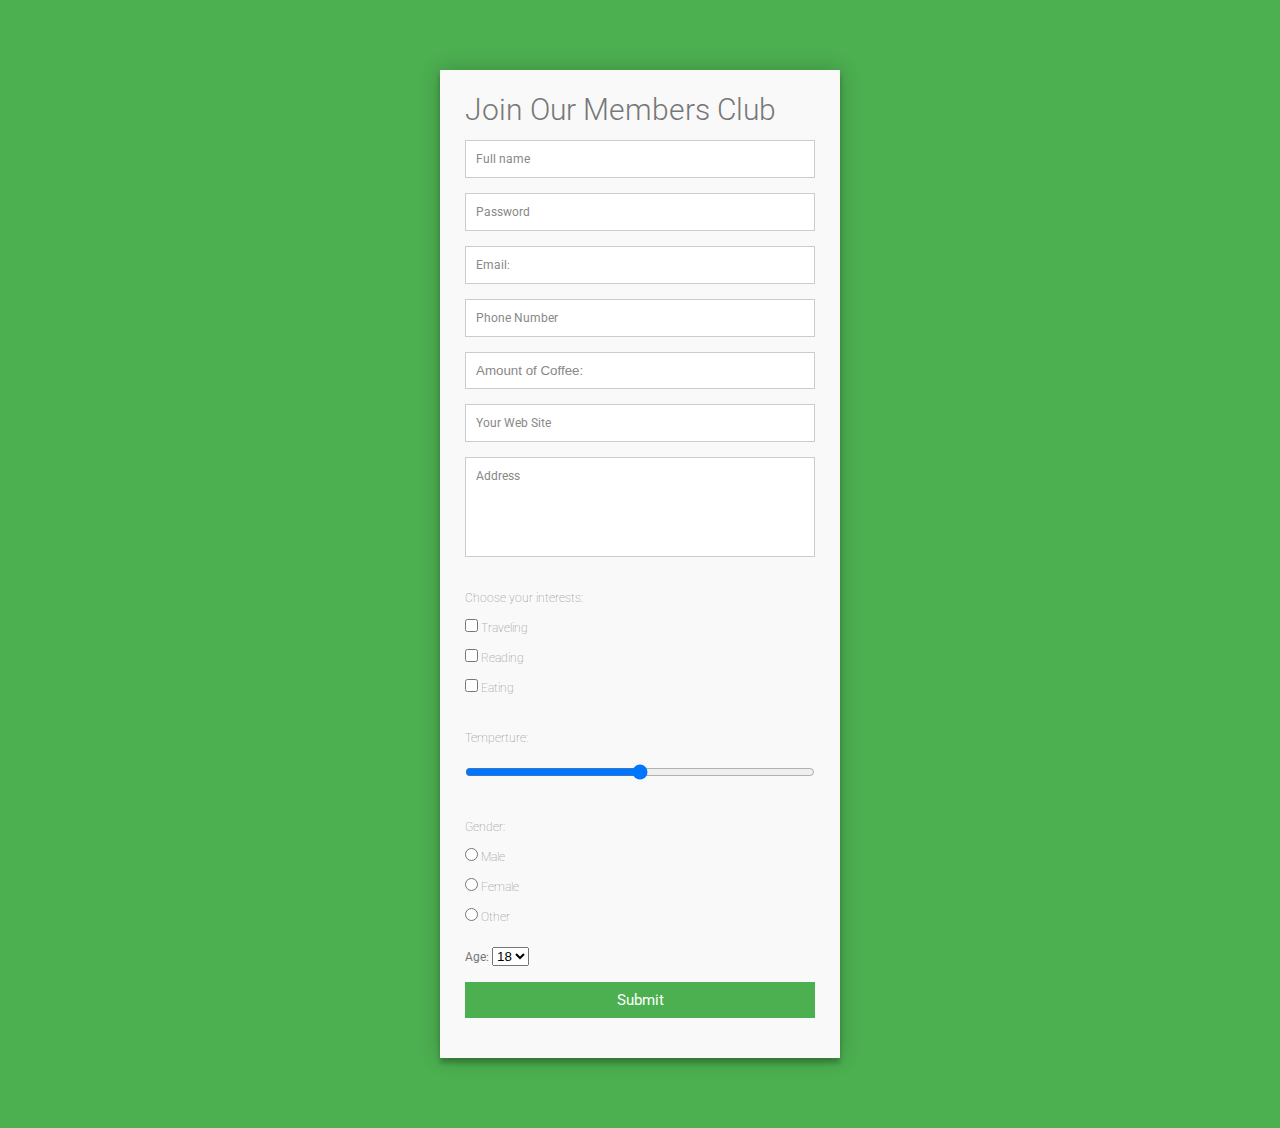
<file: index.html>
<!DOCTYPE html>
<html>

<head>
    <meta charset="UTF-8">
    <title>Harel Fogel</title>
    <script src="http://ajax.googleapis.com/ajax/libs/jquery/2.1.0/jquery.min.js"></script>
    <link href="https://cdn.jsdelivr.net/npm/bootstrap@5.0.0-beta3/dist/css/bootstrap.min.css" rel="stylesheet"
        integrity="sha384-eOJMYsd53ii+scO/bJGFsiCZc+5NDVN2yr8+0RDqr0Ql0h+rP48ckxlpbzKgwra6" crossorigin="anonymous">
    <link rel="stylesheet" href="css/style2.css">
</head>

<body>
    <div class="container">
        <form action="http://se.shenkar.ac.il/teach/web1/2021/get_form3.php" autocomplete="on" id="contact" method="get"
            autocomplete="on">
            <h3>Join Our Members Club</h3>
            <fieldset>
                <input placeholder="Full name" type="name" value="" pattern="([^\s]+\s)+[^\s]+" tabindex="1">
            </fieldset>
            <fieldset>
                <input placeholder="Password" type="password" name="pass" value=""
                    pattern="(?=.*\d)(?=.*[a-z])(?=.*[A-Z]).{8,}"
                    title="Must contain at least one number and one uppercase and lowercase letter, and at least 8 or more characters"
                    required tabindex="2">
            </fieldset>
            <fieldset>
                <input placeholder="Email:" type="email" name="mail"
                    pattern="[a-zA-Z0-9.-_]{1,}@[a-zA-Z.-]{2,}[.]{1}[a-zA-Z]{2,}" tabindex="3" required>
            </fieldset>
            <fieldset>
                <input placeholder="Phone Number" type="tel" name="phone" name="phone" pattern="[0-9]+" tabindex="4"
                    maxlength="10" required>
            </fieldset>
            <fieldset>
                <input placeholder="Amount of Coffee:" type="number" name="coffee" min="0" max="8" tabindex="5"
                    required>
            </fieldset>

            <fieldset>
                <input placeholder="Your Web Site" type="url" name="website" tabindex="7" required>
            </fieldset>

            <fieldset>
                <textarea placeholder="Address" name="address" rows="6" cols="30" tabindex="8" required></textarea>
            </fieldset>
            <fieldset>
                <fieldset>
                    <label>Choose your interests:</label><br>
                    <section>
                        <div class="row form-check">
                            <input type="checkbox" name="interests[]" value="Traveling" class="col-1">
                            <label class="col-2">Traveling</label>
                        </div>
                        <div class="row form-check">
                            <input type="checkbox" name="interests[]" value="Reading Books" class="col-1">
                            <label class="col-2">Reading</label>
                        </div>
                        <div class="row form-check">
                            <input type="checkbox" name="interests[]" value="Eating" class="col-1">
                            <label class="col-2">Eating</label>
                        </div>
                    </section>
                </fieldset>
            </fieldset>
            <fieldset>
                <lable>Temperture:</lable>
                <input placeholder="Temperture:" type="range" name="temper" min="0" max="40" tabindex="6" required>
            </fieldset>
            <fieldset>
                <label>Gender:</label>
                <div class="row form-check">
                    <input type="radio" id="male" name="gender" value="male" class="col-1">
                    <label for="male" class="col-2">Male</label>
                </div>
                <div class="row form-check">
                    <input type="radio" id="female" name="gender" value="female" class="col-1">
                    <label for="female" class="col-2">Female</label>
                </div>
                <div class="row form-check">
                    <input type="radio" id="other" name="gender" value="other" class="col-1">
                    <label for="other" class="col-2">Other</label>
                </div>
            </fieldset>
            <fieldset>
                <label for="age"><b> Age:</b></label>
                <select name="age">
                    <option value="18">18</option>
                    <option value="19">19</option>
                    <option value="20">20</option>
                    <option value="21">21</option>
                    <option value="22">22</option>
                    <option value="23">23</option>
                    <option value="24">24</option>
                </select>
            </fieldset>
            <fieldset>
                <button name="submit" type="submit" id="contact-submit" data-submit="...Sending">Submit</button>
            </fieldset>
        </form>
             <script src="js/scripts2.js"> </script>   
    </div>
</body>
</html>
</file>
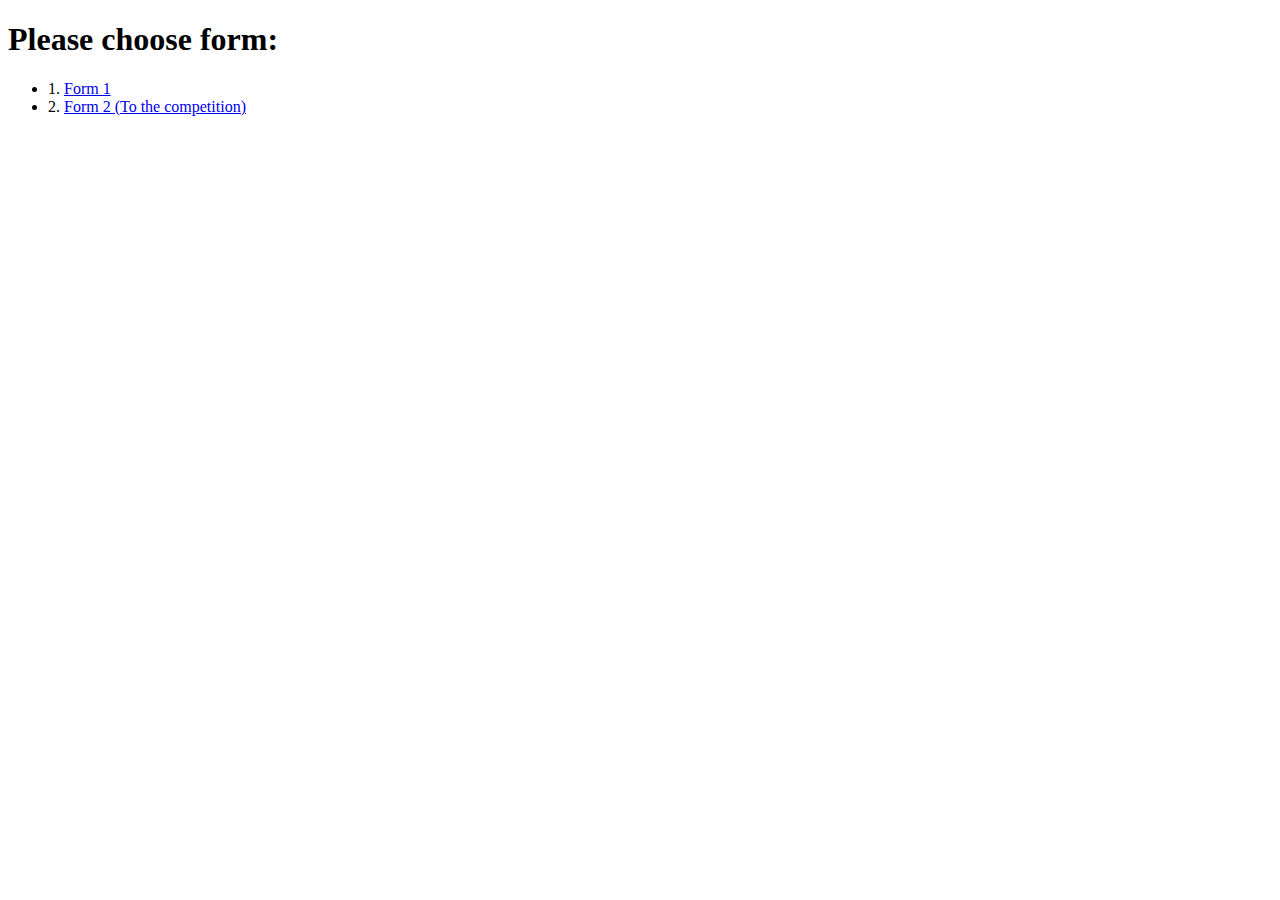
<file: forms_list.html>
<!DOCTYPE html>
<html>
    <head>
        <title>Forms list</title>
    </head>

    <body>
        <h1>Please choose form:</h1>
        <ul>
            <li>1. <a href="index.html">Form 1</a>
            <li>2. <a href ="new.html">Form 2 (To the competition)</a></li>
        </ul>
    </body>
</html>
</file>
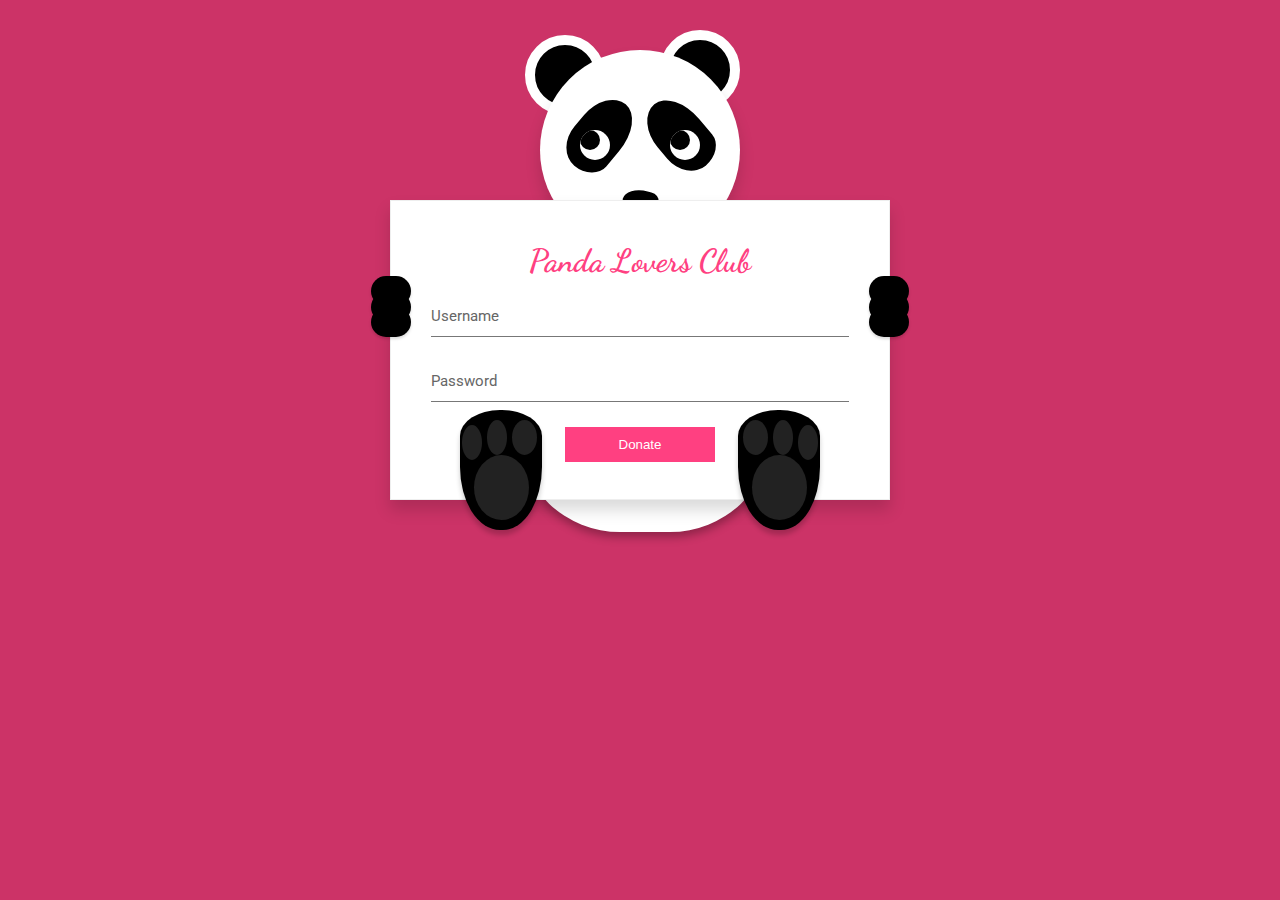
<file: new.html>
<!DOCTYPE html>
<html lang="en">
<head>
    <meta charset="UTF-8">
    <meta name="viewport" content="width=device-width, initial-scale=1.0">
    <link rel="stylesheet" href="css/style3.css">
    <script src="https://code.jquery.com/jquery-3.5.1.min.js"></script>
    <script src="js/scripts.js"> </script>
    <title> Panda Login Page</title>
</head>
<body>
  <div class="panda">
    <div class="ear"></div>
    <div class="face">
      <div class="eye-shade"></div>
      <div class="eye-white">
        <div class="eye-ball"></div>
      </div>
      <div class="eye-shade rgt"></div>
      <div class="eye-white rgt">
        <div class="eye-ball"></div>
      </div>
      <div class="nose"></div>
      <div class="mouth"></div>
    </div>
    <div class="body"> </div>
    <div class="foot">
      <div class="finger"></div>
    </div>
    <div class="foot rgt">
      <div class="finger"></div>
    </div>
  </div>
  <form action="get_params.php" id="contact" method="GET" autocomplete="on">
    <div class="hand"></div>
    <div class="hand rgt"></div>
    <h1>Panda Lovers Club</h1>
    <div class="form-group">
      <input type="userName" name=userName required="required" class="form-control"/>
      <label class="form-label">Username    </label>
    </div>
    <div class="form-group">
      <input id="password" type="password" name=password required="required" class="form-control"/>
      <label class="form-label">Password</label>
      <p class="alert">Invalid Credentials..!!</p>
      <button name="submit" type="submit" class="btn">Donate</button>
    </div>
  </form>
  <script>
    (function() {
                Creator();
            })();
  </script>
</body>
</html>
</file>
<file: css/style2.css>
@import url(https://fonts.googleapis.com/css?family=Roboto:400,300,600,400italic);
* {
  margin: 0;
  padding: 0;
  box-sizing: border-box;
  -webkit-box-sizing: border-box;
  -moz-box-sizing: border-box;
  -webkit-font-smoothing: antialiased;
  -moz-font-smoothing: antialiased;
  -o-font-smoothing: antialiased;
  font-smooth: antialiased;
  text-rendering: optimizeLegibility;
}

body {
  font-family: "Roboto", Helvetica, Arial, sans-serif;
  font-weight: 100;
  font-size: 12px;
  line-height: 30px;
  color: #777;
  background: #4CAF50;
}

.container {
  max-width: 400px;
  width: 100%;
  margin: 0 auto;
  position: relative;
}

#contact input[type="text"],
#contact input[type="email"],
#contact input[type="tel"],
#contact input[type="url"],
#contact input[type="name"],
#contact input[type="age"],
#contact input[type="password"],
#contact textarea,
#contact button[type="submit"] {
  font: 400 12px/16px "Roboto", Helvetica, Arial, sans-serif;
}

#contact {
  background: #F9F9F9;
  padding: 25px;
  margin: 70px 0;
  box-shadow: 0 0 20px 0 rgba(0, 0, 0, 0.2), 0 5px 5px 0 rgba(0, 0, 0, 0.24);
}

#contact h3 {
  display: block;
  font-size: 30px;
  font-weight: 300;
  margin-bottom: 15px;
}

fieldset {
  border: medium none !important;
  margin: 0 0 10px;
  min-width: 100%;
  padding: 0;
  width: 100%;
}

#contact input[type="text"],
#contact input[type="email"],
#contact input[type="tel"],
#contact input[type="url"],
#contact input[type="name"],
#contact input[type="password"],
#contact input[type="age"],
#contact input[type="range"],
#contact input[type="number"],
#contact textarea {
  width: 100%;
  border: 1px solid #ccc;
  background: #FFF;
  margin: 0 0 5px;
  padding: 10px;
}

#contact input[type="text"]:hover,
#contact input[type="email"]:hover,
#contact input[type="tel"]:hover,
#contact input[type="url"]:hover,
#contact input[type="number"]:hover,
#contact input[type="age"]:hover,
#contact input[type="range"]:hover,
#contact input[type="name"]:hover,

#contact textarea:hover {
  -webkit-transition: border-color 0.3s ease-in-out;
  -moz-transition: border-color 0.3s ease-in-out;
  transition: border-color 0.3s ease-in-out;
  border: 1px solid #aaa;
}

#contact textarea {
  height: 100px;
  max-width: 100%;
  resize: none;
}

#contact button[type="submit"] {
  cursor: pointer;
  width: 100%;
  border: none;
  background: #4CAF50;
  color: #FFF;
  margin: 0 0 5px;
  padding: 10px;
  font-size: 15px;
}

#contact button[type="submit"]:hover {
  background: #43A047;
  -webkit-transition: background 0.3s ease-in-out;
  -moz-transition: background 0.3s ease-in-out;
  transition: background-color 0.3s ease-in-out;
}

#contact button[type="submit"]:active {
  box-shadow: inset 0 1px 3px rgba(0, 0, 0, 0.5);
}

#contact input:focus,
#contact textarea:focus {
  outline: 0;
  border: 1px solid #aaa;
}

::-webkit-input-placeholder {
  color: #888;
}

:-moz-placeholder {
  color: #888;
}

::-moz-placeholder {
  color: #888;
}

:-ms-input-placeholder {
  color: #888;
}
</file>
<file: css/style3.css>
@import url(https://fonts.googleapis.com/css?family=Dancing+Script|Roboto);
*, *:after, *:before {
  box-sizing: border-box;
}

body {
  background: #cc3367;
  text-align: center;
  font-family: 'Roboto', sans-serif;
}

.panda {
  position: relative;
  width: 200px;
  /* height: 180px; */
  margin: 50px auto;
}

.face {
  width: 200px;
  height: 200px;
  background: #fff;
  border-radius: 100%;
  margin: 50px auto;
  box-shadow: 0 10px 15px rgba(0, 0, 0, 0.15);
  z-index: 50;
  position: relative;
}

.ear, .ear:after {
  position: absolute;
  width: 80px;
  height: 80px;
  background: #000;
  z-index: 5;
  border: 10px solid #fff;
  left: -15px;
  top: -15px;
  border-radius: 100%;
}
.ear:after {
  content: '';
  left: 125px;
}

.eye-shade {
  background: #000;
  width: 50px;
  height: 80px;
  margin: 10px;
  position: absolute;
  top: 35px;
  left: 25px;
  -webkit-transform: rotate(220deg);
  transform: rotate(220deg);
  border-radius: 25px/20px 30px 35px 40px;
}
.eye-shade.rgt {
  -webkit-transform: rotate(140deg);
  transform: rotate(140deg);
  left: 105px;
}

.eye-white {
  position: absolute;
  width: 30px;
  height: 30px;
  border-radius: 100%;
  background: #fff;
  z-index: 500;
  left: 40px;
  top: 80px;
  overflow: hidden;
}
.eye-white.rgt {
  right: 40px;
  left: auto;
}

.eye-ball {
  position: absolute;
  width: 0px;
  height: 0px;
  left: 20px;
  top: 20px;
  max-width: 10px;
  max-height: 10px;
  -webkit-transition: 0.1s;
  transition: 0.1s;
}
.eye-ball:after {
  content: '';
  background: #000;
  position: absolute;
  border-radius: 100%;
  right: 0;
  bottom: 0px;
  width: 20px;
  height: 20px;
}

.nose {
  position: absolute;
  height: 20px;
  width: 35px;
  bottom: 40px;
  left: 0;
  right: 0;
  margin: auto;
  border-radius: 50px 20px/30px 15px;
  -webkit-transform: rotate(15deg);
  transform: rotate(15deg);
  background: #000;
}

.body {
  background: #fff;
  position: absolute;
  top: 200px;
  left: -20px;
  border-radius: 100px 100px 100px 100px/126px 126px 96px 96px;
  width: 250px;
  height: 282px;
  box-shadow: 0 5px 10px rgba(0, 0, 0, 0.3);
}

.hand, .hand:after, .hand:before {
  width: 40px;
  height: 30px;
  border-radius: 50px;
  box-shadow: 0 2px 3px rgba(0, 0, 0, 0.15);
  background: #000;
  margin: 5px;
  position: absolute;
  top: 70px;
  left: -25px;
}
.hand:after, .hand:before {
  content: '';
  left: -5px;
  top: 11px;
}
.hand:before {
  top: 26px;
}
.hand.rgt, .rgt.hand:after, .rgt.hand:before {
  left: auto;
  right: -25px;
}
.hand.rgt:after, .hand.rgt:before {
  left: auto;
  right: -5px;
}

.foot {
  top: 360px;
  left: -80px;
  position: absolute;
  background: #000;
  z-index: 1400;
  box-shadow: 0 5px 5px rgba(0, 0, 0, 0.2);
  border-radius: 40px 40px 39px 40px/26px 26px 63px 63px;
  width: 82px;
  height: 120px;
}
.foot:after {
  content: '';
  width: 55px;
  height: 65px;
  background: #222;
  border-radius: 100%;
  position: absolute;
  bottom: 10px;
  left: 0;
  right: 0;
  margin: auto;
}
.foot .finger, .foot .finger:after, .foot .finger:before {
  position: absolute;
  width: 25px;
  height: 35px;
  background: #222;
  border-radius: 100%;
  top: 10px;
  right: 5px;
}
.foot .finger:after, .foot .finger:before {
  content: '';
  right: 30px;
  width: 20px;
  top: 0;
}
.foot .finger:before {
  right: 55px;
  top: 5px;
}
.foot.rgt {
  left: auto;
  right: -80px;
}
.foot.rgt .finger, .foot.rgt .finger:after, .foot.rgt .finger:before {
  left: 5px;
  right: auto;
}
.foot.rgt .finger:after {
  left: 30px;
  right: auto;
}
.foot.rgt .finger:before {
  left: 55px;
  right: auto;
}

form {
  display: none;
  max-width: 500px;
  padding: 20px 40px;
  background: #fff;
  height: 300px;
  margin: auto;
  display: block;
  box-shadow: 0 10px 15px rgba(0, 0, 0, 0.15);
  -webkit-transition: 0.3s;
  transition: 0.3s;
  position: relative;
  -webkit-transform: translateY(-100px);
  transform: translateY(-100px);
  z-index: 500;
  border: 1px solid #eee;
}
form.up {
  -webkit-transform: translateY(-180);
  transform: translateY(-180deg);
}

h1 {
  color: #FF4081;
  font-family: 'Dancing Script', cursive;
}

.btn {
  background: #fff;
  padding: 5px;
  width: 150px;
  height: 35px;
  border: 1px solid #FF4081;
  margin-top: 25px;
  cursor: pointer;
  -webkit-transition: 0.3s;
  transition: 0.3s;
  box-shadow: 0 50px #FF4081 inset;
  color: #fff;
}
.btn:hover {
  box-shadow: 0 0 #FF4081 inset;
  color: #FF4081;
}
.btn:focus {
  outline: none;
}

.form-group {
  position: relative;
  font-size: 15px;
  color: #666;
}
.form-group + .form-group {
  margin-top: 30px;
}
.form-group .form-label {
  position: absolute;
  z-index: 1;
  left: 0;
  top: 5px;
  -webkit-transition: 0.3s;
  transition: 0.3s;
}
.form-group .form-control {
  width: 100%;
  position: relative;
  z-index: 3;
  height: 35px;
  background: none;
  border: none;
  padding: 5px 0;
  -webkit-transition: 0.3s;
  transition: 0.3s;
  border-bottom: 1px solid #777;
  color: #555;
}
.form-group .form-control:invalid {
  outline: none;
}
.form-group .form-control:focus, .form-group .form-control:valid {
  outline: none;
  box-shadow: 0 1px #FF4081;
  border-color: #FF4081;
}
.form-group .form-control:focus + .form-label, .form-group .form-control:valid + .form-label {
  font-size: 12px;
  color: #FF4081;
  -webkit-transform: translateY(-15px);
  transform: translateY(-15px);
}

.alert {
  position: absolute;
  color: #f00;
  font-size: 16px;
  right: -180px;
  top: -300px;
  z-index: 200;
  padding: 30px 25px;
  background: #fff;
  box-shadow: 0 3px 5px rgba(0, 0, 0, 0.2);
  border-radius: 50%;
  opacity: 0;
  -webkit-transform: scale(0, 0);
  transform: scale(0, 0);
  -moz-transition: linear 0.4s 0.6s;
  -o-transition: linear 0.4s 0.6s;
  -webkit-transition: linear 0.4s;
  -webkit-transition: linear 0.4s 0.6s;
  transition: linear 0.4s 0.6s;
  -webkit-transition-delay: 0.6s;
  
}
.alert:after, .alert:before {
  content: '';
  position: absolute;
  width: 25px;
  height: 25px;
  background: #fff;
  left: -19px;
  bottom: -8px;
  box-shadow: 0 2px 5px rgba(0, 0, 0, 0.2);
  border-radius: 50%;
}
.alert:before {
  width: 15px;
  height: 15px;
  left: -35px;
  bottom: -25px;
}

.wrong-entry {
  -webkit-animation: wrong-log 0.3s;
  animation: wrong-log 0.3s;
}
.wrong-entry .alert {
  opacity: 1;
  -webkit-transform: scale(1, 1);
  transform: scale(1, 1);
}

@-webkit-keyframes eye-blink {
  to {
    height: 30px;
  }
}
@keyframes eye-blink {
  to {
    height: 30px;
  }
}
@-webkit-keyframes wrong-log {
  0%, 100% {
    left: 0px;
  }
  20% , 60% {
    left: 20px;
  }
  40% , 80% {
    left: -20px;
  }
}
@keyframes wrong-log {
  0%, 100% {
    left: 0px;
  }
  20% , 60% {
    left: 20px;
  }
  40% , 80% {
    left: -20px;
  }
}
</file>
